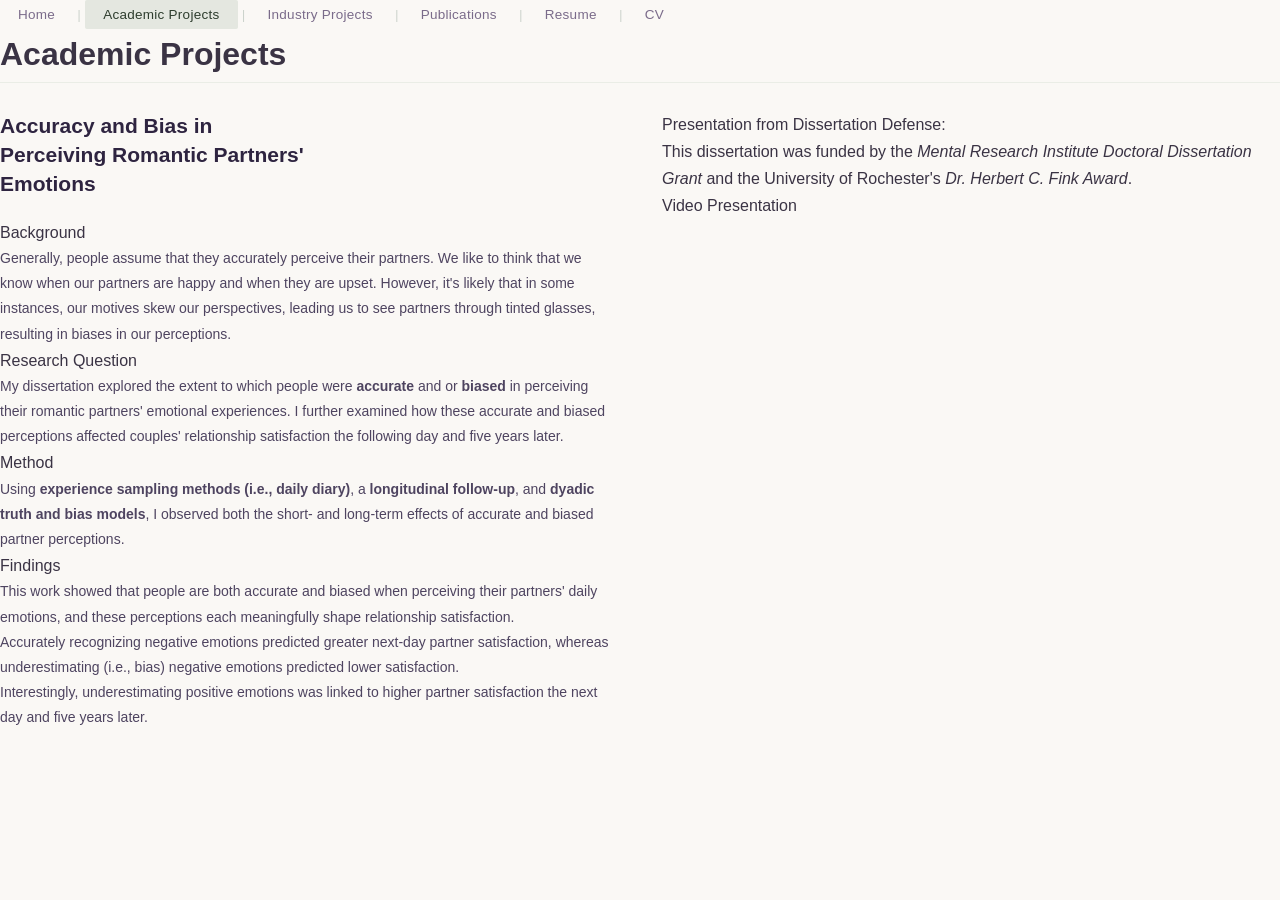
<file: academic-projects.html>
<!DOCTYPE html>
<html lang="en">
<head>
    <meta charset="UTF-8">
    <meta name="viewport" content="width=device-width, initial-scale=1.0">
    <title>Academic Projects - Jenny D.V. Le</title>
    <link rel="stylesheet" href="styles.css">
    <link rel="preconnect" href="https://fonts.googleapis.com">
    <link rel="preconnect" href="https://fonts.gstatic.com" crossorigin>
    <link href="https://fonts.googleapis.com/css2?family=Playfair+Display:wght@400;700&family=Inter:wght@300;400;500;600&display=swap" rel="stylesheet">
</head>
<body>
    <nav class="main-nav">
        <a href="index.html" class="nav-link">Home</a>
        <span class="nav-divider">|</span>
        <a href="academic-projects.html" class="nav-link active">Academic Projects</a>
        <span class="nav-divider">|</span>
        <a href="industry-projects.html" class="nav-link">Industry Projects</a>
        <span class="nav-divider">|</span>
        <a href="publications.html" class="nav-link">Publications</a>
        <span class="nav-divider">|</span>
        <a href="resume.html" class="nav-link">Resume</a>
        <span class="nav-divider">|</span>
        <a href="cv.html" class="nav-link">CV</a>
    </nav>

    <main class="inner-page">
        <div class="page-content">
            <h1 class="page-title">Academic Projects</h1>

            <div class="project-block">
                <div class="project-layout">
                    <div>
                        <h2 class="project-title">Accuracy and Bias in Perceiving Romantic Partners' Emotions</h2>

                        <p class="project-section-label">Background</p>
                        <p class="project-text">Generally, people assume that they accurately perceive their partners. We like to think that we know when our partners are happy and when they are upset. However, it's likely that in some instances, our motives skew our perspectives, leading us to see partners through tinted glasses, resulting in biases in our perceptions.</p>

                        <p class="project-section-label">Research Question</p>
                        <p class="project-text">My dissertation explored the extent to which people were <strong>accurate</strong> and or <strong>biased</strong> in perceiving their romantic partners' emotional experiences. I further examined how these accurate and biased perceptions affected couples' relationship satisfaction the following day and five years later.</p>

                        <p class="project-section-label">Method</p>
                        <p class="project-text">Using <strong>experience sampling methods (i.e., daily diary)</strong>, a <strong>longitudinal follow-up</strong>, and <strong>dyadic truth and bias models</strong>, I observed both the short- and long-term effects of accurate and biased partner perceptions.</p>

                        <p class="project-section-label">Findings</p>
                        <div class="project-text">
                            <p>This work showed that people are both accurate and biased when perceiving their partners' daily emotions, and these perceptions each meaningfully shape relationship satisfaction.</p>
                            <ul>
                                <li>Accurately recognizing negative emotions predicted greater next-day partner satisfaction, whereas underestimating (i.e., bias) negative emotions predicted lower satisfaction.</li>
                                <li>Interestingly, underestimating positive emotions was linked to higher partner satisfaction the next day and five years later.</li>
                            </ul>
                        </div>
                    </div>
                    <div>
                        <p class="project-right-title">Presentation from Dissertation Defense:</p>
                        <p class="project-right-note">This dissertation was funded by the <em>Mental Research Institute Doctoral Dissertation Grant</em> and the University of Rochester's <em>Dr. Herbert C. Fink Award</em>.</p>
                        <div class="video-placeholder">
                            <span>Video Presentation</span>
                        </div>
                    </div>
                </div>
            </div>
        </div>
    </main>
</body>
</html>
</file>
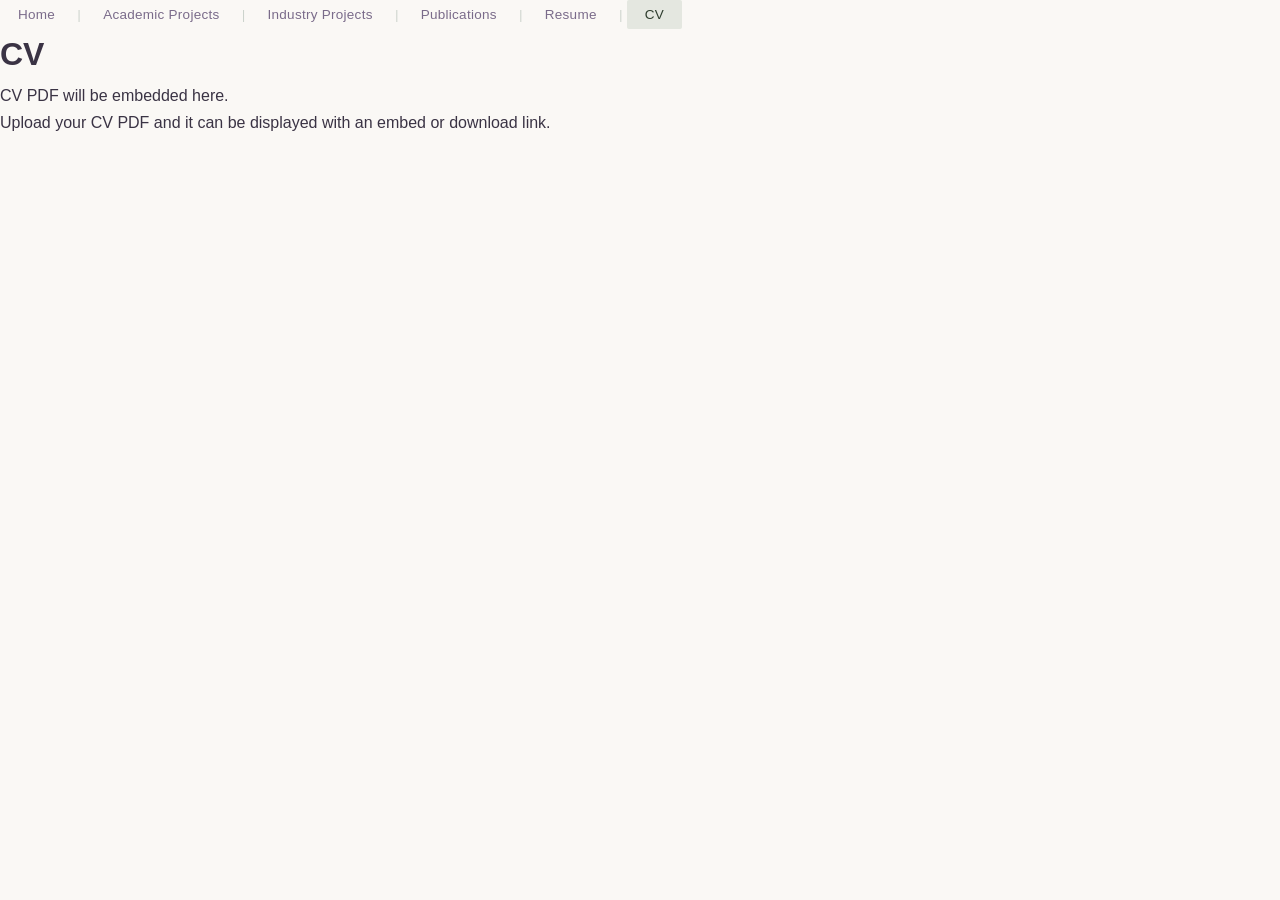
<file: cv.html>
<!DOCTYPE html>
<html lang="en">
<head>
    <meta charset="UTF-8">
    <meta name="viewport" content="width=device-width, initial-scale=1.0">
    <title>CV - Jenny D.V. Le</title>
    <link rel="stylesheet" href="styles.css">
    <link rel="preconnect" href="https://fonts.googleapis.com">
    <link rel="preconnect" href="https://fonts.gstatic.com" crossorigin>
    <link href="https://fonts.googleapis.com/css2?family=Playfair+Display:wght@400;700&family=Inter:wght@300;400;500;600&display=swap" rel="stylesheet">
</head>
<body>
    <nav class="main-nav">
        <a href="index.html" class="nav-link">Home</a>
        <span class="nav-divider">|</span>
        <a href="academic-projects.html" class="nav-link">Academic Projects</a>
        <span class="nav-divider">|</span>
        <a href="industry-projects.html" class="nav-link">Industry Projects</a>
        <span class="nav-divider">|</span>
        <a href="publications.html" class="nav-link">Publications</a>
        <span class="nav-divider">|</span>
        <a href="resume.html" class="nav-link">Resume</a>
        <span class="nav-divider">|</span>
        <a href="cv.html" class="nav-link active">CV</a>
    </nav>

    <main class="inner-page">
        <div class="page-content">
            <h1 class="page-title">CV</h1>
            <div class="resume-placeholder">
                <p>CV PDF will be embedded here.</p>
                <p>Upload your CV PDF and it can be displayed with an embed or download link.</p>
            </div>
        </div>
    </main>
</body>
</html>
</file>
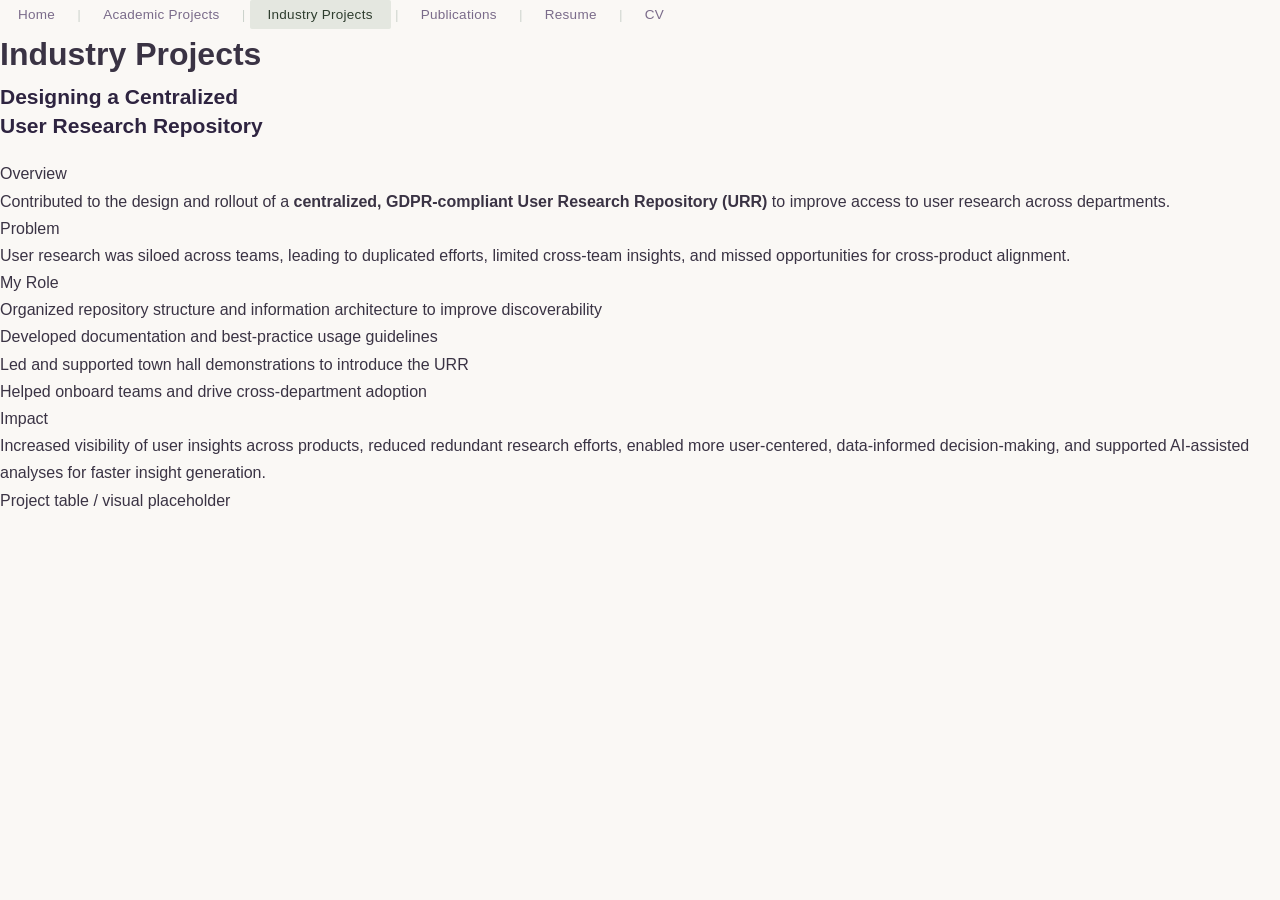
<file: industry-projects.html>
<!DOCTYPE html>
<html lang="en">
<head>
    <meta charset="UTF-8">
    <meta name="viewport" content="width=device-width, initial-scale=1.0">
    <title>Industry Projects - Jenny D.V. Le</title>
    <link rel="stylesheet" href="styles.css">
    <link rel="preconnect" href="https://fonts.googleapis.com">
    <link rel="preconnect" href="https://fonts.gstatic.com" crossorigin>
    <link href="https://fonts.googleapis.com/css2?family=Playfair+Display:wght@400;700&family=Inter:wght@300;400;500;600&display=swap" rel="stylesheet">
</head>
<body>
    <nav class="main-nav">
        <a href="index.html" class="nav-link">Home</a>
        <span class="nav-divider">|</span>
        <a href="academic-projects.html" class="nav-link">Academic Projects</a>
        <span class="nav-divider">|</span>
        <a href="industry-projects.html" class="nav-link active">Industry Projects</a>
        <span class="nav-divider">|</span>
        <a href="publications.html" class="nav-link">Publications</a>
        <span class="nav-divider">|</span>
        <a href="resume.html" class="nav-link">Resume</a>
        <span class="nav-divider">|</span>
        <a href="cv.html" class="nav-link">CV</a>
    </nav>

    <main class="inner-page">
        <div class="page-content">
            <h1 class="page-title">Industry Projects</h1>

            <div class="project-block">
                <h2 class="project-title">Designing a Centralized<br>User Research Repository</h2>

                <p class="industry-section-label">Overview</p>
                <p class="industry-text">Contributed to the design and rollout of a <strong>centralized, GDPR-compliant User Research Repository (URR)</strong> to improve access to user research across departments.</p>

                <p class="industry-section-label">Problem</p>
                <p class="industry-text">User research was siloed across teams, leading to duplicated efforts, limited cross-team insights, and missed opportunities for cross-product alignment.</p>

                <p class="industry-section-label">My Role</p>
                <div class="industry-text">
                    <ul>
                        <li>Organized repository structure and information architecture to improve discoverability</li>
                        <li>Developed documentation and best-practice usage guidelines</li>
                        <li>Led and supported town hall demonstrations to introduce the URR</li>
                        <li>Helped onboard teams and drive cross-department adoption</li>
                    </ul>
                </div>

                <p class="industry-section-label">Impact</p>
                <p class="industry-text">Increased visibility of user insights across products, reduced redundant research efforts, enabled more user-centered, data-informed decision-making, and supported AI-assisted analyses for faster insight generation.</p>

                <div class="table-placeholder">
                    <span>Project table / visual placeholder</span>
                </div>
            </div>
        </div>
    </main>
</body>
</html>
</file>
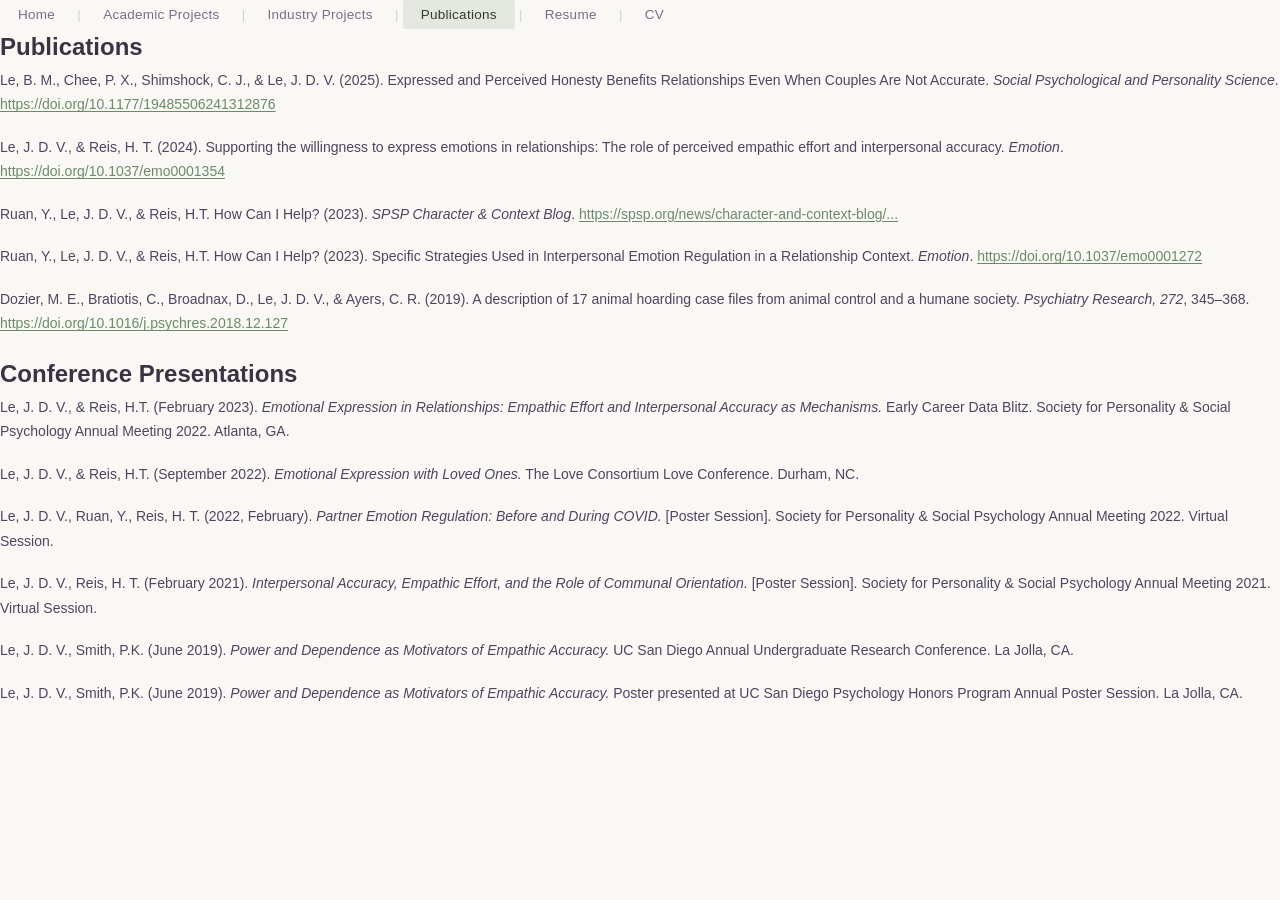
<file: publications.html>
<!DOCTYPE html>
<html lang="en">
<head>
    <meta charset="UTF-8">
    <meta name="viewport" content="width=device-width, initial-scale=1.0">
    <title>Publications - Jenny D.V. Le</title>
    <link rel="stylesheet" href="styles.css">
    <link rel="preconnect" href="https://fonts.googleapis.com">
    <link rel="preconnect" href="https://fonts.gstatic.com" crossorigin>
    <link href="https://fonts.googleapis.com/css2?family=Playfair+Display:wght@400;700&family=Inter:wght@300;400;500;600&display=swap" rel="stylesheet">
</head>
<body>
    <nav class="main-nav">
        <a href="index.html" class="nav-link">Home</a>
        <span class="nav-divider">|</span>
        <a href="academic-projects.html" class="nav-link">Academic Projects</a>
        <span class="nav-divider">|</span>
        <a href="industry-projects.html" class="nav-link">Industry Projects</a>
        <span class="nav-divider">|</span>
        <a href="publications.html" class="nav-link active">Publications</a>
        <span class="nav-divider">|</span>
        <a href="resume.html" class="nav-link">Resume</a>
        <span class="nav-divider">|</span>
        <a href="cv.html" class="nav-link">CV</a>
    </nav>

    <main class="inner-page">
        <div class="page-content">
            <h2 class="pub-section-title">Publications</h2>

            <p class="pub-entry">
                Le, B. M., Chee, P. X., Shimshock, C. J., &amp; <span class="pub-author-highlight">Le, J. D. V.</span> (2025). Expressed and Perceived Honesty Benefits Relationships Even When Couples Are Not Accurate. <em>Social Psychological and Personality Science</em>. <a href="#">https://doi.org/10.1177/19485506241312876</a>
            </p>

            <p class="pub-entry">
                <span class="pub-author-highlight">Le, J. D. V.</span>, &amp; Reis, H. T. (2024). Supporting the willingness to express emotions in relationships: The role of perceived empathic effort and interpersonal accuracy. <em>Emotion</em>. <a href="#">https://doi.org/10.1037/emo0001354</a>
            </p>

            <p class="pub-entry">
                Ruan, Y., <span class="pub-author-highlight">Le, J. D. V.</span>, &amp; Reis, H.T. How Can I Help? (2023). <em>SPSP Character &amp; Context Blog</em>. <a href="#">https://spsp.org/news/character-and-context-blog/...</a>
            </p>

            <p class="pub-entry">
                Ruan, Y., <span class="pub-author-highlight">Le, J. D. V.</span>, &amp; Reis, H.T. How Can I Help? (2023). Specific Strategies Used in Interpersonal Emotion Regulation in a Relationship Context. <em>Emotion</em>. <a href="#">https://doi.org/10.1037/emo0001272</a>
            </p>

            <p class="pub-entry">
                Dozier, M. E., Bratiotis, C., Broadnax, D., <span class="pub-author-highlight">Le, J. D. V.</span>, &amp; Ayers, C. R. (2019). A description of 17 animal hoarding case files from animal control and a humane society. <em>Psychiatry Research, 272</em>, 345&ndash;368. <a href="#">https://doi.org/10.1016/j.psychres.2018.12.127</a>
            </p>

            <h2 class="pub-section-title">Conference Presentations</h2>

            <p class="pub-entry">
                <span class="pub-author-highlight">Le, J. D. V.</span>, &amp; Reis, H.T. (February 2023). <em>Emotional Expression in Relationships: Empathic Effort and Interpersonal Accuracy as Mechanisms.</em> Early Career Data Blitz. Society for Personality &amp; Social Psychology Annual Meeting 2022. Atlanta, GA.
            </p>

            <p class="pub-entry">
                <span class="pub-author-highlight">Le, J. D. V.</span>, &amp; Reis, H.T. (September 2022). <em>Emotional Expression with Loved Ones.</em> The Love Consortium Love Conference. Durham, NC.
            </p>

            <p class="pub-entry">
                <span class="pub-author-highlight">Le, J. D. V.</span>, Ruan, Y., Reis, H. T. (2022, February). <em>Partner Emotion Regulation: Before and During COVID.</em> [Poster Session]. Society for Personality &amp; Social Psychology Annual Meeting 2022. Virtual Session.
            </p>

            <p class="pub-entry">
                <span class="pub-author-highlight">Le, J. D. V.</span>, Reis, H. T. (February 2021). <em>Interpersonal Accuracy, Empathic Effort, and the Role of Communal Orientation.</em> [Poster Session]. Society for Personality &amp; Social Psychology Annual Meeting 2021. Virtual Session.
            </p>

            <p class="pub-entry">
                <span class="pub-author-highlight">Le, J. D. V.</span>, Smith, P.K. (June 2019). <em>Power and Dependence as Motivators of Empathic Accuracy.</em> UC San Diego Annual Undergraduate Research Conference. La Jolla, CA.
            </p>

            <p class="pub-entry">
                <span class="pub-author-highlight">Le, J. D. V.</span>, Smith, P.K. (June 2019). <em>Power and Dependence as Motivators of Empathic Accuracy.</em> Poster presented at UC San Diego Psychology Honors Program Annual Poster Session. La Jolla, CA.
            </p>
        </div>
    </main>
</body>
</html>
</file>
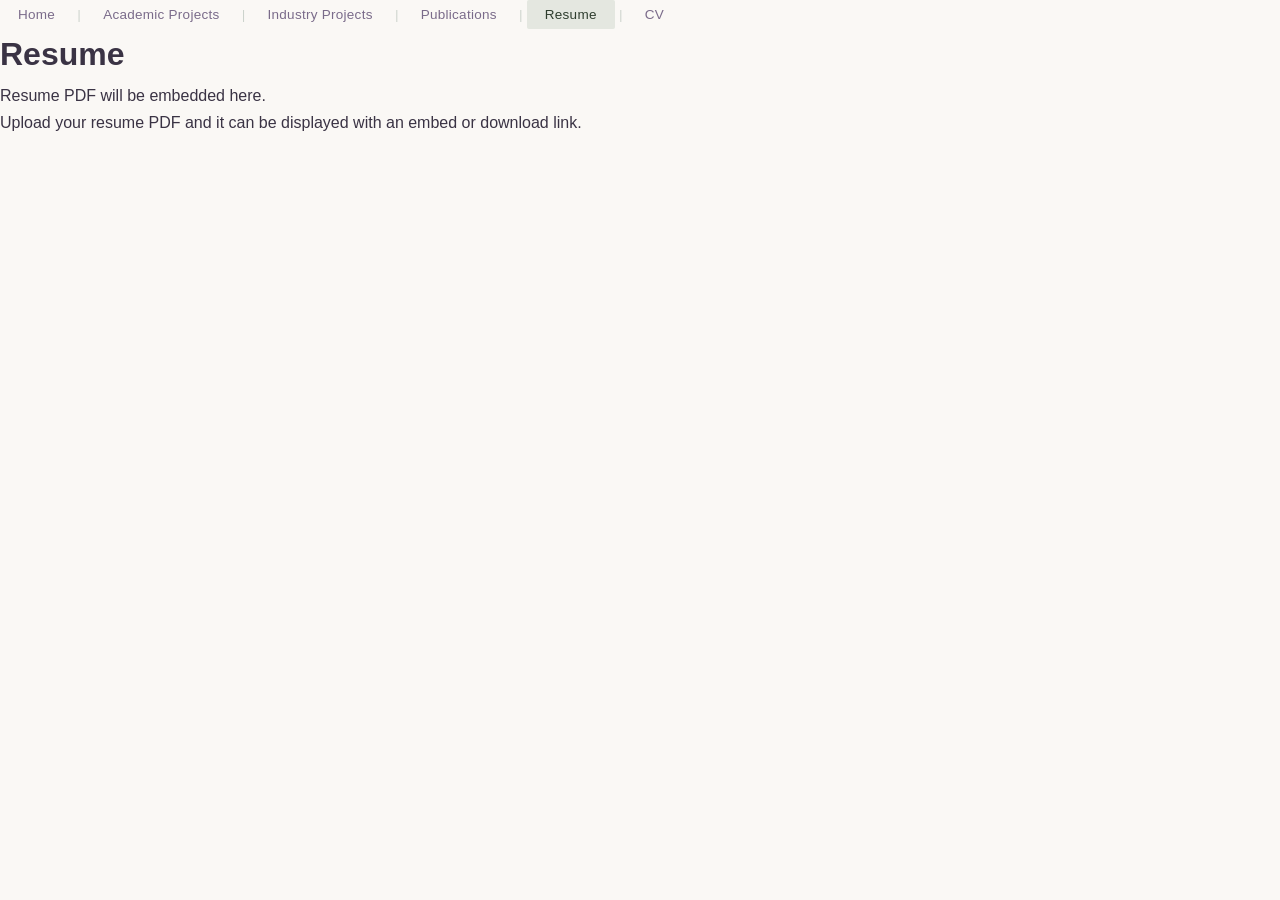
<file: resume.html>
<!DOCTYPE html>
<html lang="en">
<head>
    <meta charset="UTF-8">
    <meta name="viewport" content="width=device-width, initial-scale=1.0">
    <title>Resume - Jenny D.V. Le</title>
    <link rel="stylesheet" href="styles.css">
    <link rel="preconnect" href="https://fonts.googleapis.com">
    <link rel="preconnect" href="https://fonts.gstatic.com" crossorigin>
    <link href="https://fonts.googleapis.com/css2?family=Playfair+Display:wght@400;700&family=Inter:wght@300;400;500;600&display=swap" rel="stylesheet">
</head>
<body>
    <nav class="main-nav">
        <a href="index.html" class="nav-link">Home</a>
        <span class="nav-divider">|</span>
        <a href="academic-projects.html" class="nav-link">Academic Projects</a>
        <span class="nav-divider">|</span>
        <a href="industry-projects.html" class="nav-link">Industry Projects</a>
        <span class="nav-divider">|</span>
        <a href="publications.html" class="nav-link">Publications</a>
        <span class="nav-divider">|</span>
        <a href="resume.html" class="nav-link active">Resume</a>
        <span class="nav-divider">|</span>
        <a href="cv.html" class="nav-link">CV</a>
    </nav>

    <main class="inner-page">
        <div class="page-content">
            <h1 class="page-title">Resume</h1>
            <div class="resume-placeholder">
                <p>Resume PDF will be embedded here.</p>
                <p>Upload your resume PDF and it can be displayed with an embed or download link.</p>
            </div>
        </div>
    </main>
</body>
</html>
</file>
<file: styles.css>
/* ===== Reset & Base ===== */
*, *::before, *::after {
    margin: 0;
    padding: 0;
    box-sizing: border-box;
}

html {
    scroll-behavior: smooth;
}

body {
    font-family: 'Avenir', 'Avenir Next', 'Nunito Sans', 'Segoe UI', sans-serif;
    font-weight: 400;
    color: #3a3344;
    line-height: 1.7;
    background: #faf8f5;
    overflow-x: hidden;
}

a {
    color: inherit;
    text-decoration: none;
}

/* ===== Top Navigation ===== */
.top-nav {
    display: flex;
    align-items: center;
    justify-content: center;
    gap: 6px;
    padding: 16px 40px;
    background: rgba(255, 254, 250, 0.8);
    backdrop-filter: blur(16px);
    -webkit-backdrop-filter: blur(16px);
    position: fixed;
    top: 0;
    left: 0;
    right: 0;
    z-index: 200;
    border-bottom: 1px solid rgba(200, 190, 220, 0.2);
}

.nav-link {
    font-size: 13.5px;
    font-weight: 400;
    padding: 7px 18px;
    border-radius: 2px;
    transition: all 0.3s ease;
    letter-spacing: 0.02em;
    color: #7a6b8a;
}

.nav-link:hover {
    background: rgba(160, 180, 160, 0.15);
    color: #3a4a3a;
}

.nav-link.active {
    background: rgba(160, 180, 160, 0.25);
    color: #2e3d2e;
    font-weight: 500;
}

.nav-divider {
    color: #c8d0c8;
    font-weight: 300;
    user-select: none;
    font-size: 12px;
}

/* ===== Project Nav Cards ===== */
.project-nav {
    display: grid;
    grid-template-columns: repeat(4, 1fr);
    gap: 14px;
    margin-bottom: 40px;
}

.project-nav-card {
    display: flex;
    flex-direction: column;
    gap: 8px;
    padding: 20px 18px;
    background: rgba(255, 255, 255, 0.5);
    backdrop-filter: blur(12px);
    -webkit-backdrop-filter: blur(12px);
    border: 1px solid rgba(170, 190, 170, 0.25);
    border-radius: 12px;
    text-decoration: none;
    transition: all 0.3s ease;
    cursor: pointer;
    box-shadow: 0 2px 10px rgba(120, 150, 120, 0.05);
}

.project-nav-card:hover {
    transform: translateY(-4px);
    background: rgba(255, 255, 255, 0.75);
    border-color: rgba(120, 155, 120, 0.4);
    box-shadow: 0 8px 28px rgba(120, 150, 120, 0.12);
}

.project-nav-num {
    font-size: 11px;
    font-weight: 700;
    letter-spacing: 0.1em;
    color: #7a9b7a;
}

.project-nav-name {
    font-size: 13px;
    font-weight: 500;
    line-height: 1.4;
    color: #2e3d2e;
}

/* ===== Floating Back Button ===== */
.floating-back {
    position: fixed;
    bottom: 32px;
    right: 32px;
    z-index: 180;
    display: flex;
    align-items: center;
    gap: 8px;
    padding: 12px 22px;
    font-size: 13px;
    font-weight: 500;
    color: #fff;
    text-decoration: none;
    background: rgba(120, 155, 120, 0.85);
    backdrop-filter: blur(12px);
    -webkit-backdrop-filter: blur(12px);
    border: 1px solid rgba(255, 255, 255, 0.15);
    border-radius: 28px;
    cursor: pointer;
    box-shadow: 0 6px 24px rgba(100, 140, 100, 0.3);
    opacity: 0;
    pointer-events: none;
    transform: translateY(16px);
    transition: all 0.35s ease;
}

.floating-back.visible {
    opacity: 1;
    pointer-events: auto;
    transform: translateY(0);
}

.floating-back:hover {
    background: rgba(95, 130, 95, 0.9);
    transform: translateY(-3px);
    box-shadow: 0 10px 32px rgba(100, 140, 100, 0.4);
}

@media (max-width: 768px) {
    .project-nav {
        grid-template-columns: 1fr 1fr;
    }
}

/* ===== Main Content ===== */
.main-content {
    margin-top: 56px;
}

/* ===== Sections (shared) ===== */
.section {
    position: relative;
    min-height: 100vh;
    padding: 100px 80px;
}

.section-container {
    max-width: 920px;
    margin: 0 auto;
}

.section-inner {
    background: #faf8f5;
}

.section-alt {
    background: #f2f5f0;
}

/* ===== Section Titles ===== */
.section-title {
    font-family: 'Avenir', 'Avenir Next', 'Nunito Sans', sans-serif;
    font-size: 36px;
    font-weight: 700;
    color: #2e2440;
    margin-bottom: 24px;
}


/* ===== HOME Section ===== */
.section-home {
    display: flex;
    align-items: center;
    justify-content: center;
    overflow: hidden;
}

.animated-bg {
    position: absolute;
    inset: 0;
    background: linear-gradient(
        135deg,
        #e0d4f0,
        #d8cee8,
        #d8e0d8,
        #dde8dd,
        #e8e0f0,
        #ddd8ec,
        #d4dcd4,
        #d4ccde
    );
    background-size: 400% 400%;
    animation: gradientShift 12s ease infinite;
    z-index: 0;
}

@keyframes gradientShift {
    0% { background-position: 0% 50%; }
    25% { background-position: 50% 0%; }
    50% { background-position: 100% 50%; }
    75% { background-position: 50% 100%; }
    100% { background-position: 0% 50%; }
}

.home-content {
    display: flex;
    align-items: stretch;
    gap: 28px;
    max-width: 900px;
    width: 100%;
    position: relative;
    z-index: 1;
}

.profile-section {
    display: flex;
    flex-direction: column;
    align-items: center;
    justify-content: center;
    gap: 20px;
    flex-shrink: 0;
    background: rgba(255, 255, 255, 0.55);
    backdrop-filter: blur(16px);
    -webkit-backdrop-filter: blur(16px);
    padding: 48px 44px;
    border-radius: 16px;
    border: 1px solid rgba(255, 255, 255, 0.4);
}

.profile-photo {
    width: 220px;
    height: 220px;
    border-radius: 50%;
    object-fit: cover;
    object-position: center 20%;
    box-shadow: 0 12px 40px rgba(100, 130, 100, 0.15);
    border: 4px solid rgba(255, 255, 255, 0.4);
}

.home-credentials {
    font-family: 'Avenir', 'Avenir Next', 'Nunito Sans', sans-serif;
    font-size: 0.9rem;
    color: #2c2c2c;
    text-align: center;
    line-height: 1.6;
    margin: 12px 0 4px;
    white-space: nowrap;
}

.social-icons {
    display: flex;
    gap: 14px;
}

.social-icon {
    width: 38px;
    height: 38px;
    display: flex;
    align-items: center;
    justify-content: center;
    border-radius: 50%;
    color: #5a6e5a;
    background: rgba(255, 255, 255, 0.35);
    backdrop-filter: blur(8px);
    transition: all 0.3s ease;
}

.social-icon:hover {
    color: #fff;
    background: rgba(120, 155, 120, 0.6);
    transform: translateY(-3px);
    box-shadow: 0 6px 16px rgba(100, 140, 100, 0.25);
}

.bio-section {
    flex: 1;
    background: rgba(255, 255, 255, 0.55);
    backdrop-filter: blur(16px);
    -webkit-backdrop-filter: blur(16px);
    padding: 48px 44px;
    border-radius: 16px;
    border: 1px solid rgba(255, 255, 255, 0.4);
}

.name {
    font-family: 'Avenir', 'Avenir Next', 'Nunito Sans', sans-serif;
    font-size: 38px;
    font-weight: 700;
    letter-spacing: -0.02em;
    margin-bottom: 6px;
    color: #2e2440;
}

.title-subtitle {
    font-size: 15px;
    font-weight: 400;
    color: #6b5f7a;
    margin-bottom: 28px;
    letter-spacing: 0.01em;
}

.about-heading {
    font-size: 20px;
    font-weight: 600;
    margin-bottom: 14px;
    color: #3a2d4d;
}

.bio-section p {
    font-size: 14.5px;
    line-height: 1.8;
    margin-bottom: 14px;
    color: #4e4460;
}

/* ===== Glassmorphism Cards ===== */
.glass-card {
    background: rgba(255, 255, 255, 0.55);
    backdrop-filter: blur(16px);
    -webkit-backdrop-filter: blur(16px);
    border: 1px solid rgba(200, 200, 200, 0.25);
    border-radius: 16px;
    padding: 36px 40px;
    margin-bottom: 28px;
    box-shadow:
        0 4px 24px rgba(120, 140, 120, 0.06),
        inset 0 1px 0 rgba(255, 255, 255, 0.6);
    transition: transform 0.35s ease, box-shadow 0.35s ease;
}

.glass-card:hover {
    transform: translateY(-4px);
    box-shadow:
        0 12px 40px rgba(120, 140, 120, 0.1),
        inset 0 1px 0 rgba(255, 255, 255, 0.6);
}

/* ===== Project Styles ===== */
.project-layout {
    display: grid;
    grid-template-columns: 1fr 1fr;
    gap: 44px;
    align-items: start;
    border-top: 1px solid rgba(170, 190, 170, 0.2);
    padding-top: 28px;
}

.project-title {
    font-family: 'Avenir', 'Avenir Next', 'Nunito Sans', sans-serif;
    font-size: 21px;
    font-weight: 600;
    margin-bottom: 0;
    padding-bottom: 20px;
    line-height: 1.4;
    color: #2e2440;
    max-width: 50%;
}

.project-label {
    font-size: 13px;
    font-weight: 600;
    text-transform: uppercase;
    letter-spacing: 0.06em;
    margin-bottom: 6px;
    margin-top: 20px;
    color: #7a9b7a;
}

.project-label:first-of-type {
    margin-top: 0;
}

.project-text {
    font-size: 14px;
    line-height: 1.8;
    color: #4e4460;
}

.project-list {
    padding-left: 20px;
    margin-top: 8px;
}

.project-list li {
    font-size: 14px;
    line-height: 1.75;
    margin-bottom: 6px;
    color: #4e4460;
}

.project-aside-title {
    font-size: 14.5px;
    font-weight: 500;
    margin-bottom: 8px;
    color: #3a2d4d;
}

.project-aside-note {
    font-size: 13px;
    font-style: italic;
    color: #7a6b8a;
    margin-bottom: 16px;
    line-height: 1.65;
}

/* ===== Project Images ===== */
.project-image {
    width: 100%;
    border-radius: 10px;
    box-shadow: 0 4px 16px rgba(0, 0, 0, 0.08);
    cursor: pointer;
    transition: transform 0.25s ease, box-shadow 0.25s ease;
}

.project-image:hover {
    transform: scale(1.02);
    box-shadow: 0 8px 24px rgba(0, 0, 0, 0.12);
}

/* ===== Image Fullscreen Modal ===== */
.img-modal {
    position: fixed;
    inset: 0;
    z-index: 1000;
    background: rgba(0, 0, 0, 0.8);
    backdrop-filter: blur(6px);
    display: flex;
    align-items: center;
    justify-content: center;
    opacity: 0;
    pointer-events: none;
    transition: opacity 0.3s ease;
    cursor: zoom-out;
}

.img-modal.open {
    opacity: 1;
    pointer-events: auto;
}

.img-modal img {
    max-width: 90vw;
    max-height: 90vh;
    border-radius: 8px;
    box-shadow: 0 20px 60px rgba(0, 0, 0, 0.4);
    object-fit: contain;
}

.img-modal-close {
    position: fixed;
    top: 20px;
    right: 20px;
    width: 40px;
    height: 40px;
    display: flex;
    align-items: center;
    justify-content: center;
    background: rgba(255, 255, 255, 0.9);
    border: none;
    border-radius: 50%;
    cursor: pointer;
    color: #3a3344;
    z-index: 10;
    box-shadow: 0 2px 10px rgba(0, 0, 0, 0.15);
    transition: all 0.2s ease;
}

.img-modal-close:hover {
    background: #e74c3c;
    color: #fff;
    transform: scale(1.1);
}

.project-images {
    display: flex;
    flex-direction: column;
    gap: 16px;
}

.project-images .project-image {
    width: 100%;
}

.project-images-compact .project-image {
    width: 75%;
    margin: 0 auto;
    display: block;
}

/* ===== PDF Embed Placeholders ===== */
.pdf-embed-placeholder {
    width: 100%;
    aspect-ratio: 4 / 5;
    background: linear-gradient(145deg, rgba(255, 255, 255, 0.5), rgba(220, 235, 220, 0.3));
    border-radius: 12px;
    display: flex;
    flex-direction: column;
    align-items: center;
    justify-content: center;
    gap: 10px;
    color: #8a9d8a;
    border: 2px dashed rgba(140, 170, 140, 0.3);
    transition: border-color 0.3s ease, background 0.3s ease;
    cursor: default;
}

.pdf-embed-placeholder:hover {
    border-color: rgba(120, 155, 120, 0.5);
    background: linear-gradient(145deg, rgba(255, 255, 255, 0.65), rgba(220, 235, 220, 0.4));
}

.pdf-icon {
    color: #7a9b7a;
    opacity: 0.7;
}

.pdf-label {
    font-size: 14px;
    font-weight: 500;
    color: #5a6e5a;
}

.pdf-sub {
    font-size: 12px;
    color: #a0b0a0;
}

/* When a real PDF is embedded */
.pdf-embed {
    width: 100%;
    aspect-ratio: 4 / 5;
    border-radius: 12px;
    border: 1px solid rgba(170, 190, 170, 0.2);
    overflow: hidden;
}

.pdf-embed {
    position: relative;
}

.pdf-preview {
    aspect-ratio: 16 / 9.2;
    overflow: hidden;
}

.pdf-poster {
    aspect-ratio: 16 / 8.8;
}

.pdf-embed iframe {
    width: 100%;
    height: 100%;
    border: none;
    border-radius: 12px;
}

.pdf-fullscreen-btn {
    position: absolute;
    top: 10px;
    right: 10px;
    width: 36px;
    height: 36px;
    display: flex;
    align-items: center;
    justify-content: center;
    background: rgba(255, 255, 255, 0.85);
    backdrop-filter: blur(8px);
    border: 1px solid rgba(170, 190, 170, 0.3);
    border-radius: 8px;
    cursor: pointer;
    color: #5a6e5a;
    opacity: 0;
    transition: all 0.25s ease;
    z-index: 2;
}

.pdf-embed:hover .pdf-fullscreen-btn {
    opacity: 1;
}

.pdf-fullscreen-btn:hover {
    background: #7a9b7a;
    color: #fff;
    border-color: #7a9b7a;
    transform: scale(1.1);
}

/* ===== PDF Fullscreen Modal ===== */
.pdf-modal {
    position: fixed;
    inset: 0;
    z-index: 1000;
    background: rgba(0, 0, 0, 0.75);
    backdrop-filter: blur(6px);
    display: flex;
    align-items: center;
    justify-content: center;
    opacity: 0;
    pointer-events: none;
    transition: opacity 0.3s ease;
}

.pdf-modal.open {
    opacity: 1;
    pointer-events: auto;
}

.pdf-modal-content {
    position: relative;
    width: 90vw;
    height: 90vh;
    background: #fff;
    border-radius: 12px;
    overflow: hidden;
    box-shadow: 0 20px 60px rgba(0, 0, 0, 0.3);
}

.pdf-modal.poster-mode .pdf-modal-content {
    width: 95vw;
    height: auto;
    aspect-ratio: 16 / 9;
    max-height: 90vh;
}

.pdf-modal-content iframe {
    width: 100%;
    height: 100%;
    border: none;
}

.pdf-modal-close {
    position: absolute;
    top: 12px;
    right: 12px;
    width: 40px;
    height: 40px;
    display: flex;
    align-items: center;
    justify-content: center;
    background: rgba(255, 255, 255, 0.9);
    border: none;
    border-radius: 50%;
    cursor: pointer;
    color: #3a3344;
    z-index: 10;
    box-shadow: 0 2px 10px rgba(0, 0, 0, 0.15);
    transition: all 0.2s ease;
}

.pdf-modal-close:hover {
    background: #e74c3c;
    color: #fff;
    transform: scale(1.1);
}

/* ===== Publications ===== */
.pub-heading {
    font-family: 'Avenir', 'Avenir Next', 'Nunito Sans', sans-serif;
    font-size: 18px;
    font-weight: 600;
    color: #3a2d4d;
    margin-bottom: 20px;
    text-transform: uppercase;
    letter-spacing: 0.04em;
}

.pub-entry {
    font-size: 14px;
    line-height: 1.75;
    margin-bottom: 18px;
    color: #4e4460;
    padding-left: 0;
    border-left: none;
}

.pub-entry a {
    color: #6a8a6a;
    text-decoration: underline;
    text-underline-offset: 2px;
    transition: color 0.2s;
}

.pub-entry a:hover {
    color: #4a6e4a;
}

.pub-hl {
    font-weight: 600;
    color: #3a2d4d;
}

/* ===== Document PDF Embeds (Resume/CV) ===== */
.doc-pdf-embed {
    position: relative;
    width: 100%;
    height: 80vh;
    border-radius: 12px;
    overflow: hidden;
    border: 1px solid rgba(170, 190, 170, 0.2);
}

.doc-pdf-embed iframe {
    width: 100%;
    height: 100%;
    border: none;
    border-radius: 12px;
}

/* ===== Placeholder Cards ===== */
.placeholder-card {
    text-align: center;
    padding: 80px 40px;
    color: #8a9d8a;
}

.placeholder-card p {
    font-size: 15px;
    margin-bottom: 6px;
}

.placeholder-sub {
    font-size: 13px;
    color: #a0b0a0;
}

/* ===== Contact ===== */
.contact-layout {
    display: grid;
    grid-template-columns: 280px 1fr;
    gap: 60px;
    align-items: start;
}

.contact-info {
    display: flex;
    flex-direction: column;
    align-items: center;
    text-align: center;
    gap: 4px;
}

.contact-photo {
    width: 140px;
    height: 140px;
    border-radius: 50%;
    object-fit: cover;
    object-position: center 20%;
    margin-bottom: 16px;
    box-shadow: 0 8px 28px rgba(100, 130, 100, 0.12);
    border: 3px solid rgba(255, 255, 255, 0.4);
}

.contact-name {
    font-size: 20px;
    font-weight: 600;
    color: #2e2440;
    margin-bottom: 4px;
}

.contact-credentials {
    font-size: 13px;
    color: #7a6b8a;
    line-height: 1.5;
    margin-bottom: 20px;
}

.contact-email-label {
    font-size: 14px;
    font-weight: 600;
    color: #2e2440;
}

.contact-email-link {
    font-size: 14px;
    color: #6a8a6a;
    text-decoration: underline;
    text-underline-offset: 2px;
}

.contact-email-link:hover {
    color: #4a6e4a;
}

.contact-form {
    display: flex;
    flex-direction: column;
    gap: 18px;
}

.form-row {
    display: grid;
    grid-template-columns: 1fr 1fr;
    gap: 16px;
}

.form-group label {
    font-size: 13px;
    font-weight: 500;
    color: #3a3344;
    margin-bottom: 6px;
    display: block;
}

.form-group label .required {
    color: #c0756a;
}

.form-group input,
.form-group textarea {
    width: 100%;
    padding: 10px 0;
    border: none;
    border-bottom: 1px solid #c8c0b8;
    font-family: 'Avenir', 'Avenir Next', 'Nunito Sans', sans-serif;
    font-size: 14px;
    background: transparent;
    color: #3a3344;
    transition: border-color 0.3s ease;
    border-radius: 0;
}

.form-group input:focus,
.form-group textarea:focus {
    outline: none;
    border-bottom-color: #7a9b7a;
}

.form-group textarea {
    min-height: 100px;
    resize: vertical;
    border: 1px solid #c8c0b8;
    padding: 12px;
    border-radius: 4px;
}

.form-group textarea:focus {
    border-color: #7a9b7a;
}

.contact-form button {
    align-self: center;
    padding: 10px 48px;
    background: #b8bcc0;
    color: #3a3a3a;
    border: none;
    border-radius: 20px;
    font-family: 'Avenir', 'Avenir Next', 'Nunito Sans', sans-serif;
    font-size: 14px;
    font-weight: 500;
    cursor: pointer;
    transition: all 0.3s ease;
    letter-spacing: 0.03em;
}

.contact-form button:hover {
    background: #7a9b7a;
    color: #fff;
    transform: translateY(-2px);
    box-shadow: 0 6px 20px rgba(100, 140, 100, 0.25);
}

/* ===== Scroll Reveal Animations ===== */
.reveal {
    opacity: 0;
    transform: translateY(30px);
    transition: opacity 0.7s ease, transform 0.7s ease;
}

.reveal.visible {
    opacity: 1;
    transform: translateY(0);
}

.reveal-delay-1 {
    transition-delay: 0.15s;
}

.reveal-delay-2 {
    transition-delay: 0.3s;
}

/* ===== Responsive ===== */
@media (max-width: 900px) {
    .section {
        padding: 80px 32px;
    }

    .top-nav {
        flex-wrap: wrap;
        gap: 4px;
        padding: 10px 16px;
    }

    .nav-divider {
        display: none;
    }

    .nav-link {
        font-size: 12.5px;
        padding: 5px 12px;
    }

    .contact-layout {
        grid-template-columns: 1fr;
        gap: 40px;
    }
}

@media (max-width: 768px) {
    .home-content {
        flex-direction: column;
        gap: 0;
    }

    .profile-section {
        border-radius: 16px;
    }

    .bio-section {
        border-radius: 16px;
    }

    .profile-photo {
        width: 180px;
        height: 180px;
    }

    .social-icons {
        justify-content: center;
    }

    .project-layout {
        grid-template-columns: 1fr;
        gap: 32px;
    }

    .project-nav {
        grid-template-columns: 1fr 1fr;
    }

    .form-row {
        grid-template-columns: 1fr;
    }

    .name {
        font-size: 32px;
    }
}
</file>
